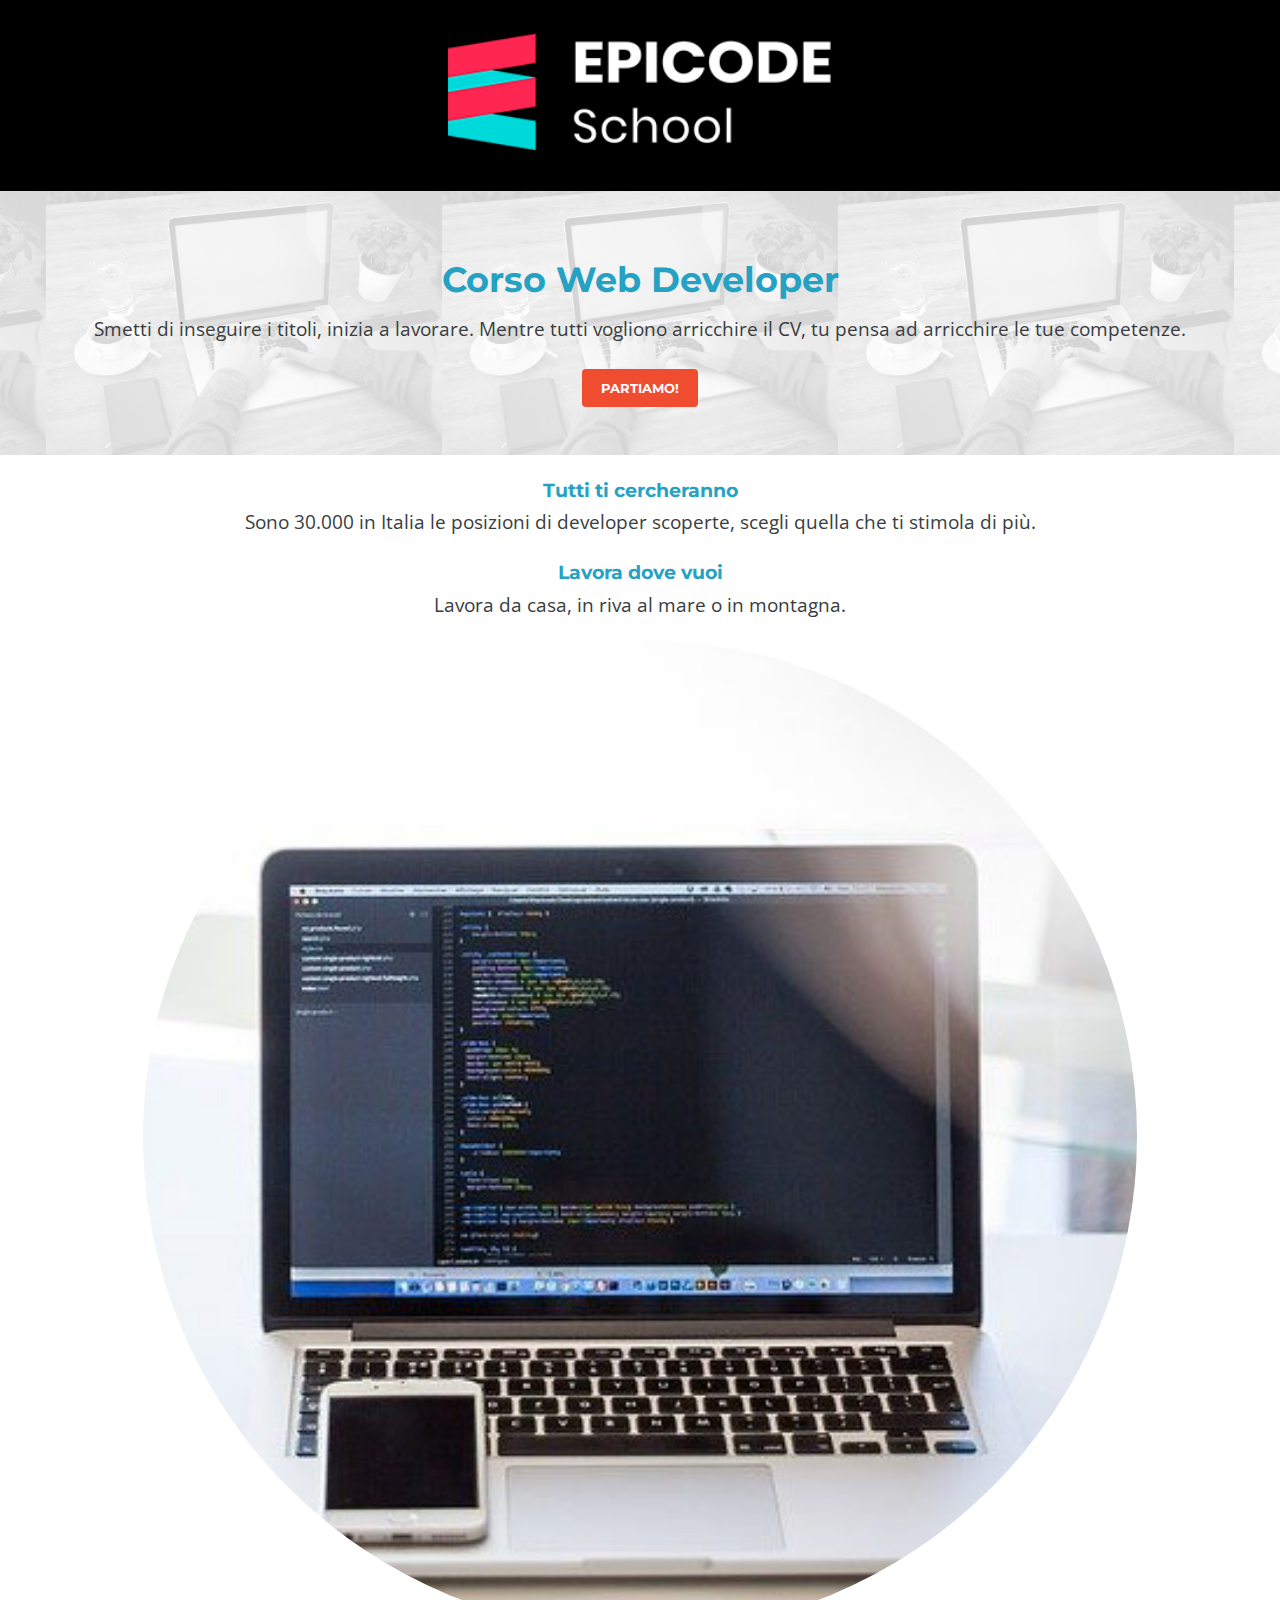
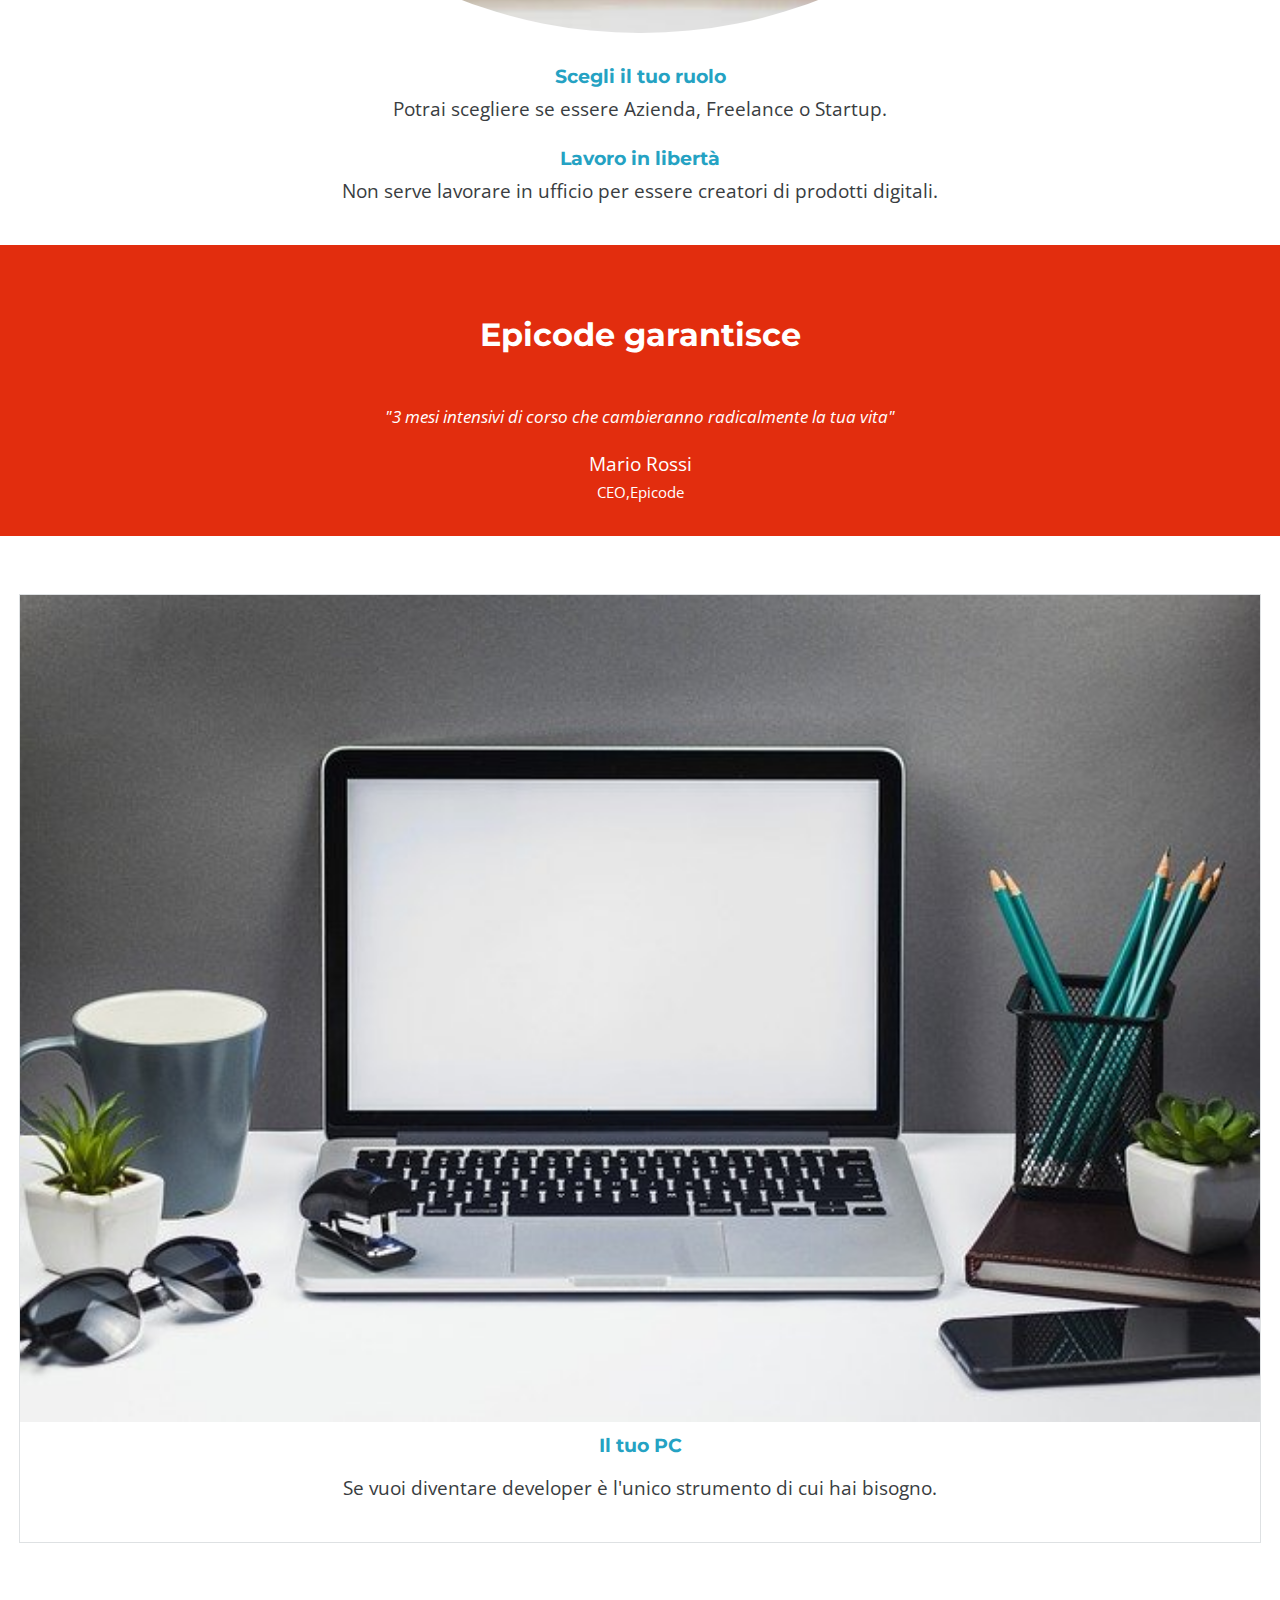
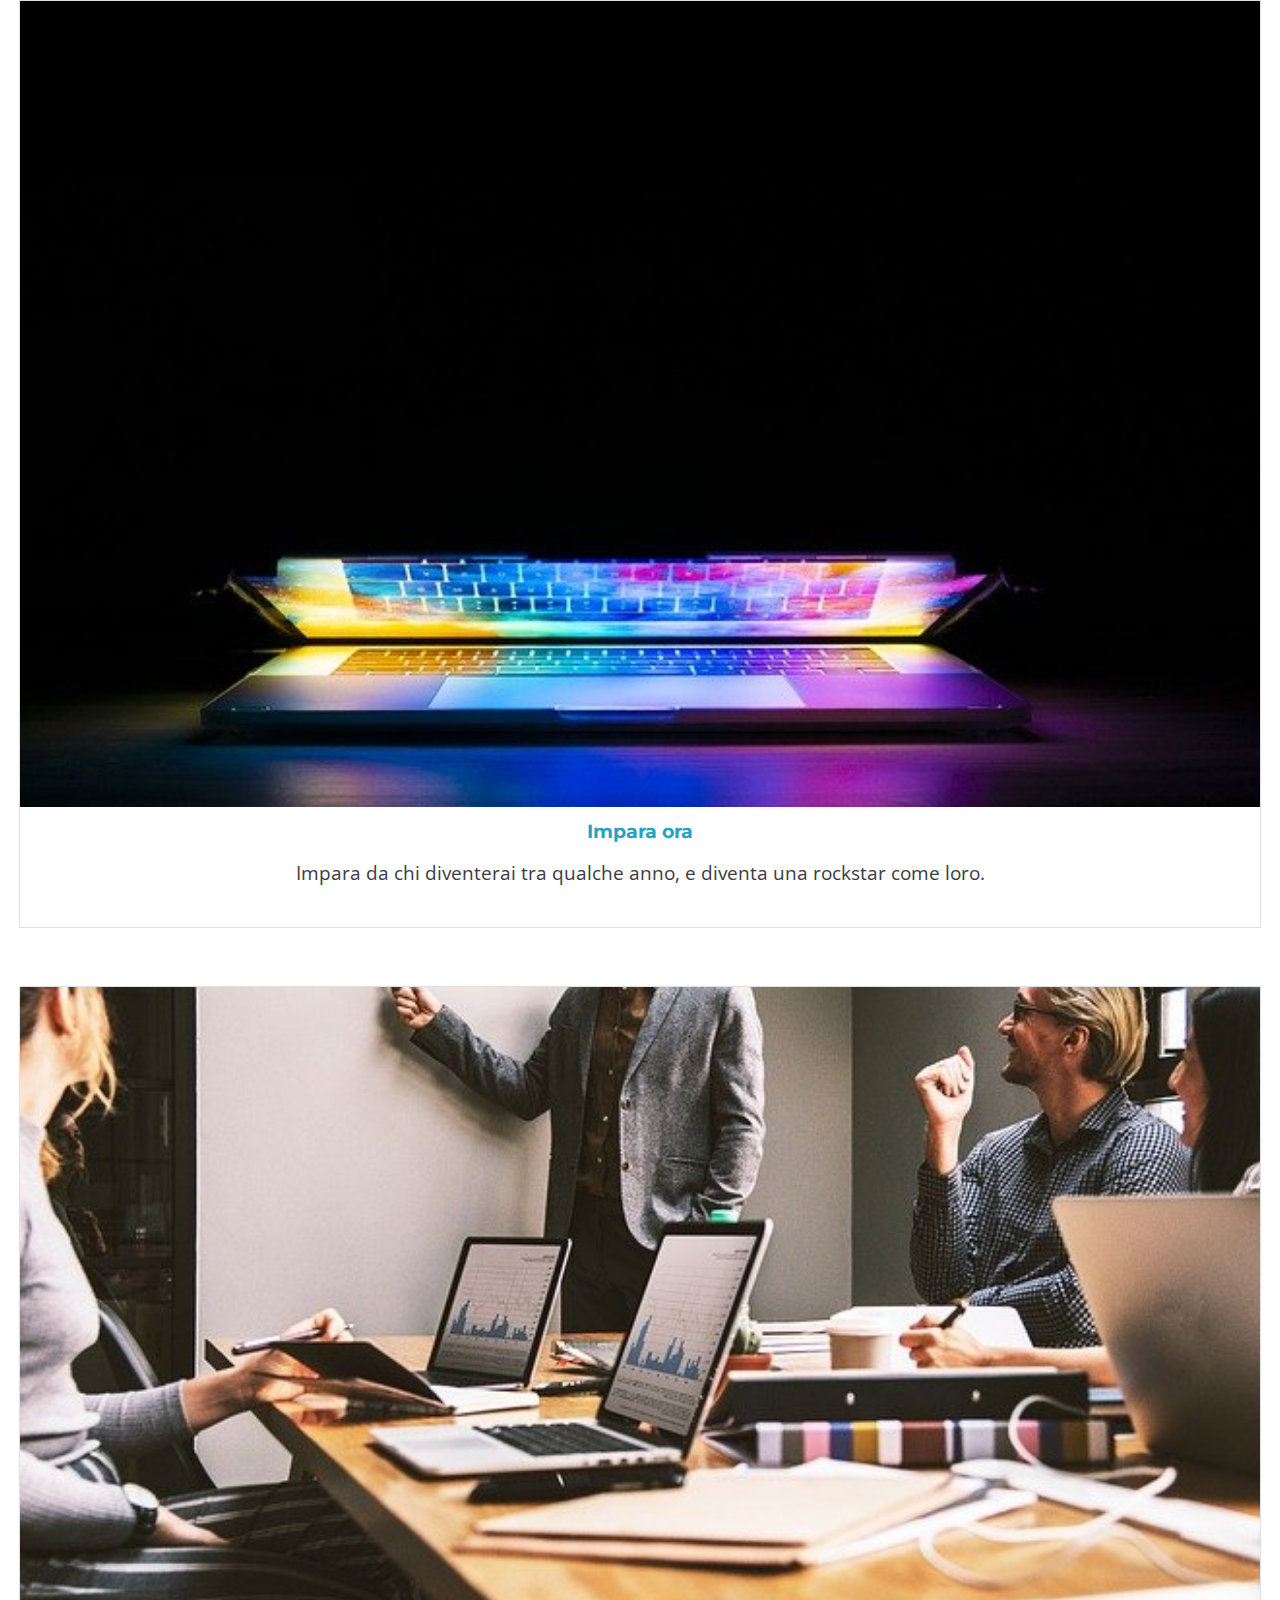
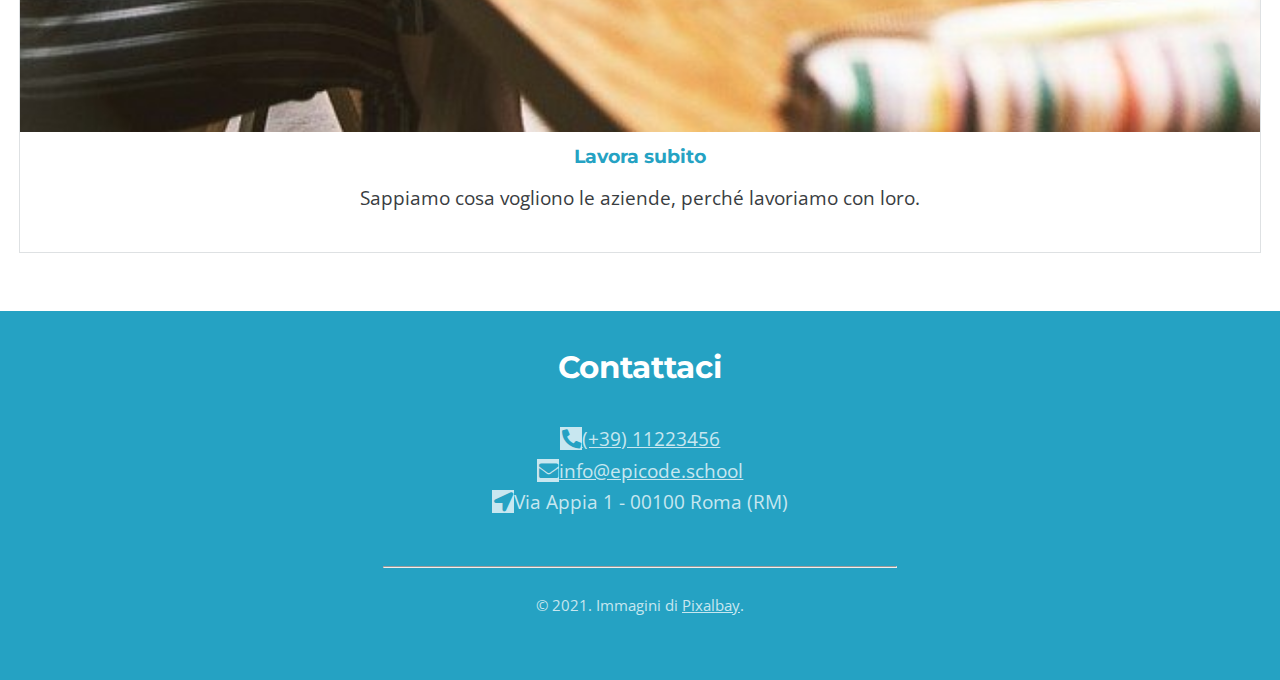
<file: index.html>
<!DOCTYPE html>
<html lang="en">
<head>
    <meta charset="UTF-8">
    <meta name="viewport" content="width=, initial-scale=1.0">
    <meta name="description" content="Da zero a Epicode con i corsi completi per diventare uno sviluppatore professionista in 3 mesi.
    " />
    <title>Corso Web Developer - Epicode school</title>
    <link rel="stylesheet" href="./css/reset.css" />
    <link rel="stylesheet" href="https://cdnjs.cloudflare.com/ajax/libs/font-awesome/5.15.4/css/all.min.css" integrity="sha512-1ycn6IcaQQ40/MKBW2W4Rhis/DbILU74C1vSrLJxCq57o941Ym01SwNsOMqvEBFlcgUa6xLiPY/NS5R+E6ztJQ==" crossorigin="anonymous" referrerpolicy="no-referrer" />
    <link rel="stylesheet" href="./css/style.css" />
</head>
<body>
    <header>
        <div>
            <img src="./images/logo.png" alt="Logo Epicode School" />
        </div>
        <nav>
        <h1>
            Corso Web Developer
        </h1>
        <p>
            Smetti di inseguire i titoli, inizia a lavorare. Mentre tutti vogliono arricchire il CV, tu pensa ad arricchire le tue competenze.
        </p>
            <button type="button">PARTIAMO!</button>    
        </nav>
    </header>
   <main>
    <article>
        <div>
            <h3>Tutti ti cercheranno</h3>
            <p>Sono 30.000 in Italia le posizioni di developer scoperte, scegli quella che ti stimola di più.</p>
        </div>    
        <div>
            <h3>Lavora dove vuoi</h3>
            <p>Lavora da casa, in riva al mare o in montagna.</p>
        </div>
        <div>
        <img src="./images/notebook.jpg" alt="Notebook" width="100%" id="fotocerchio"/>
        </div>
            <div>
                <h3>Scegli il tuo ruolo</h3>
                <p>Potrai scegliere se essere Azienda, Freelance o Startup.</p>
            </div>
            <div> 
                <h3>Lavoro in libertà</h3>
                <p>Non serve lavorare in ufficio per essere creatori di prodotti digitali.</p>
            </div>
        <aside>
            <h2>Epicode garantisce</h2>
            <blockquote>
                <p id="citazione">"3 mesi intensivi di corso che cambieranno radicalmente la tua vita"</p>
                <cite>Mario Rossi</cite>
                <p>CEO,Epicode</p>
            </blockquote>
        </aside>
        <section>
            <div>
                <img src="./images/foto1.jpg" alt="Computer portatile su una scrivania" width="100%"/>
                <h3>Il tuo PC</h3>
                <p>Se vuoi diventare developer è l'unico strumento di cui hai bisogno.</p>
            </div>
             <div>
                <img src="./images/foto2.jpg" alt="Computer portatile quasi chiuso" width="100%"/>
                <h3>Impara ora</h3>
                <p>Impara da chi diventerai tra qualche anno, e diventa una rockstar come loro.</p>
             </div>
              <div>
                <img src="./images/foto3.jpg" alt="Riunione tra developers con computers sulla scrivania" width="100%"/>
                <h3>Lavora subito</h3>
                <p>Sappiamo cosa vogliono le aziende, perché lavoriamo con loro.</p>
              </div>
        </section>
    </article>
   </main>
   <footer>
    <h2>Contattaci</h2>
    <address>
        <a href="tel:+3911223456"><i class="fas fa-phone-alt"></i>(+39) 11223456</a>
        <a href="mailto: info@epicode.school"><i class="fas fa-envelope"></i>info@epicode.school</a>
        <p><i class="fas fa-location-arrow"></i>Via Appia 1 - 00100 Roma (RM)</p>
    </address>
    <hr>
    <p id="ultima">&copy; 2021. Immagini di <u>Pixalbay</u>.</p>
   </footer>
</body>
</html>
</file>
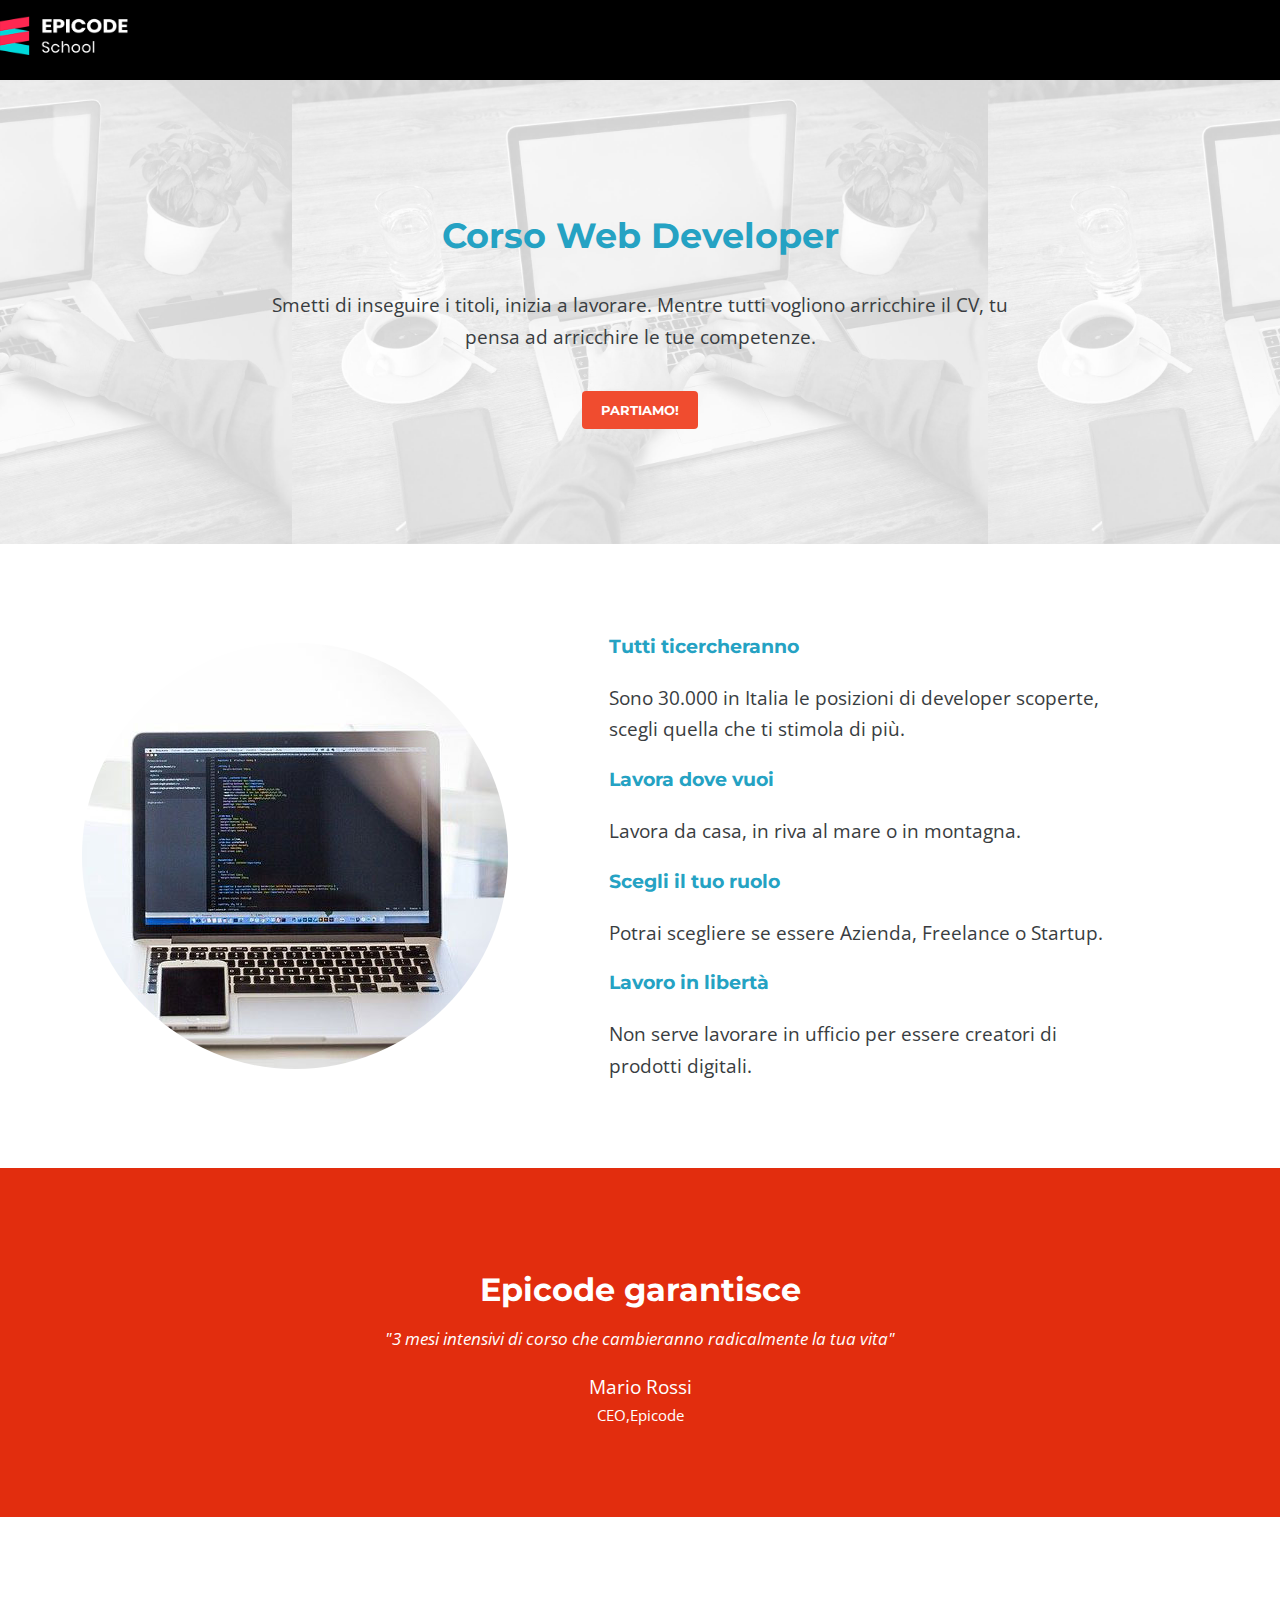
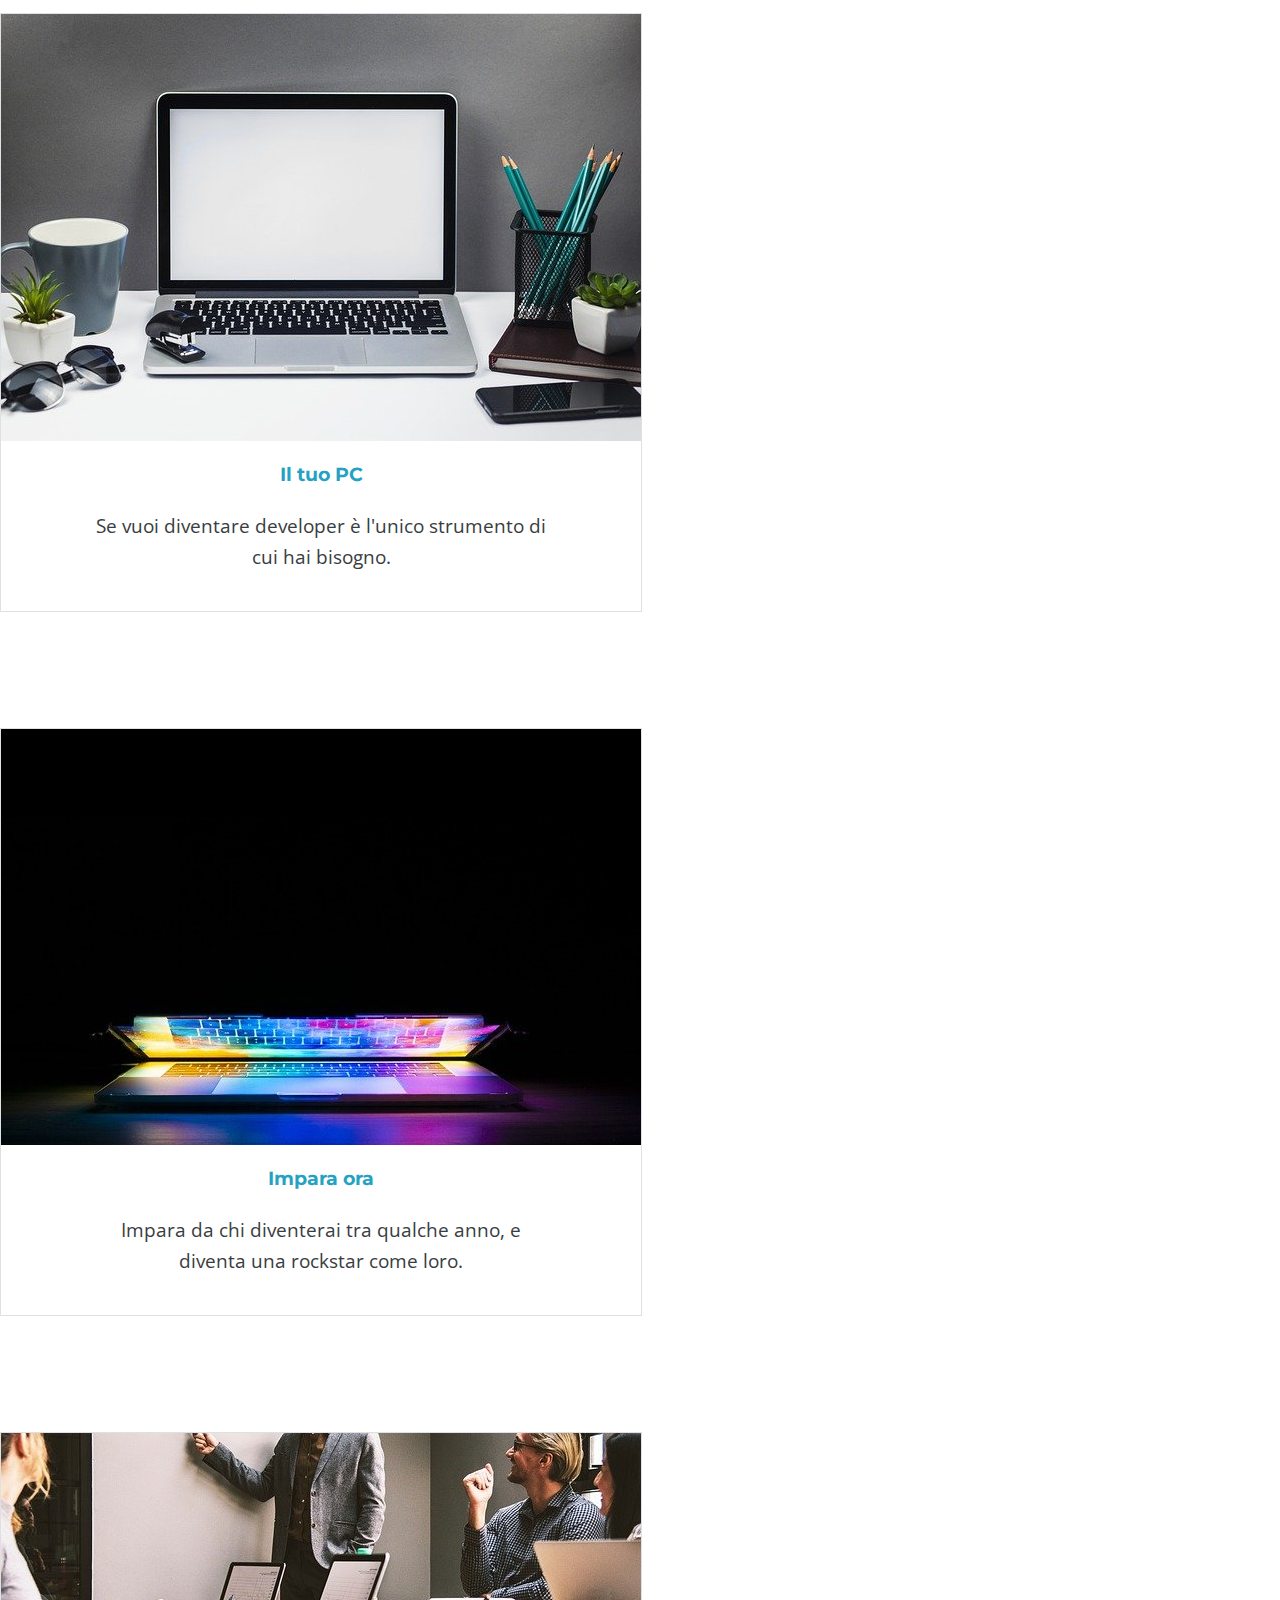
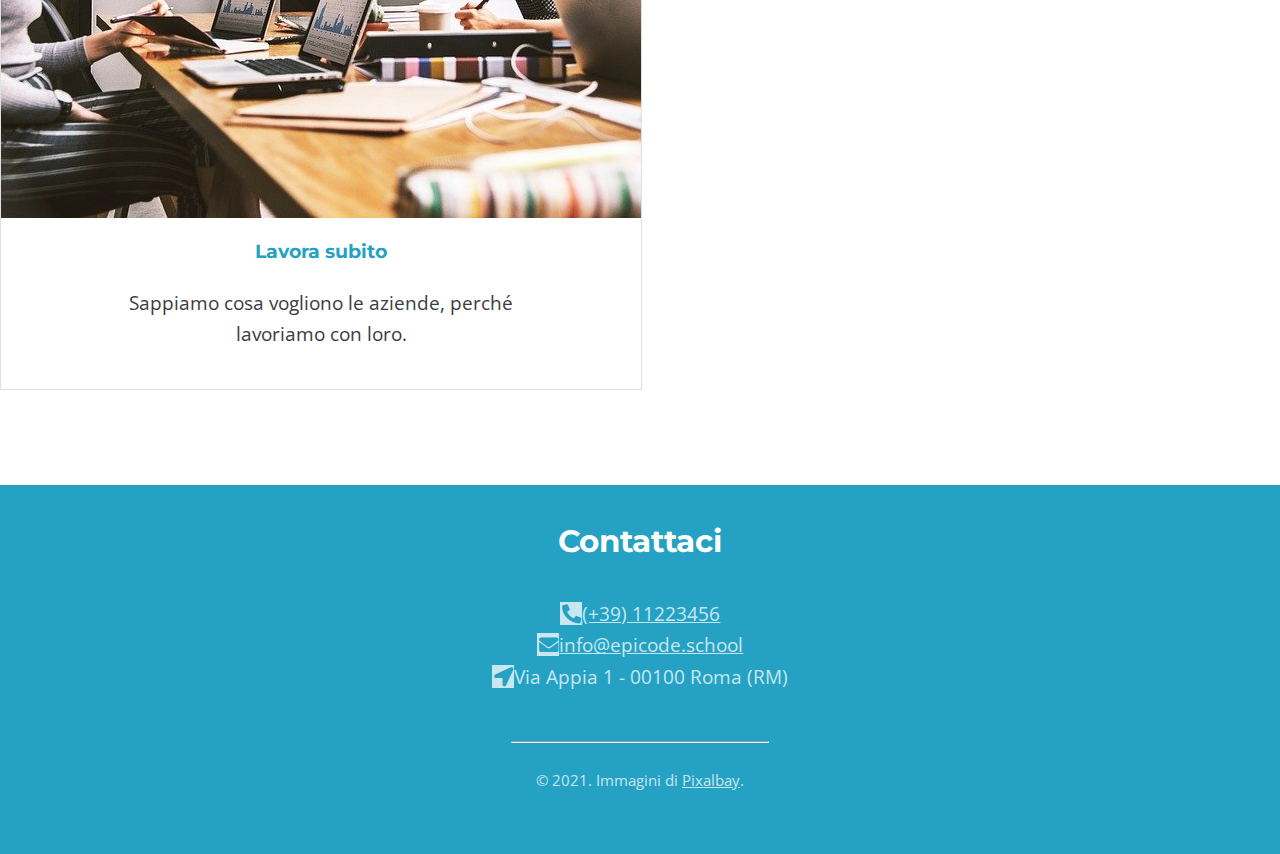
<file: index-desktop.html>
<!DOCTYPE html>
<html lang="en">
<head>
    <meta charset="UTF-8">
    <meta name="viewport" content="width=, initial-scale=1.0">
    <meta name="description" content="Da zero a Epicode con i corsi completi per diventare uno sviluppatore professionista in 3 mesi.
    " />
    <title>Corso Web Developer - Epicode school</title>
    <link rel="stylesheet" href="./css/reset.css" />
    <link rel="stylesheet" href="https://cdnjs.cloudflare.com/ajax/libs/font-awesome/5.15.4/css/all.min.css" integrity="sha512-1ycn6IcaQQ40/MKBW2W4Rhis/DbILU74C1vSrLJxCq57o941Ym01SwNsOMqvEBFlcgUa6xLiPY/NS5R+E6ztJQ==" crossorigin="anonymous" referrerpolicy="no-referrer" />
    <link rel="stylesheet" href="./css/style-desktop.css" />
</head>
<body>
    <header>
        <div>
            <img src="./images/logo.png" alt="Logo Epicode School" />
        </div>
        <nav>
        <h1>
            Corso Web Developer
        </h1>
        <p>
            Smetti di inseguire i titoli, inizia a lavorare. Mentre tutti vogliono arricchire il CV, tu <br> pensa ad arricchire le tue competenze.
        </p>
            <button type="button">PARTIAMO!</button>    
        </nav>
    </header>
   <main>
    <article>
        <div class="primariga">
            <img src="./images/notebook.jpg" alt="Notebook" id="notebook"/>
            <div class="inline">
            <h3>Tutti ticercheranno</h3>
            <p>Sono 30.000 in Italia le posizioni di developer scoperte,<br> scegli quella che ti stimola di più.</p>
          
        
            <h3>Lavora dove vuoi</h3>
            <p>Lavora da casa, in riva al mare o in montagna.</p>
        
        
            
            <h3>Scegli il tuo ruolo</h3>
            <p>Potrai scegliere se essere Azienda, Freelance o Startup.</p>
            
            <h3>Lavoro in libertà</h3>
            <p>Non serve lavorare in ufficio per essere creatori di <br>prodotti digitali.</p>
            </div>
        </div>
        <aside>
            <h2>Epicode garantisce</h2>
            <blockquote>
                <p id="citazione">"3 mesi intensivi di corso che cambieranno radicalmente la tua vita"</p>
                <cite>Mario Rossi</cite>
                <p>CEO,Epicode</p>
            </blockquote>
        </aside>
        <section>
            <div>
                <img src="./images/foto1.jpg" alt="Computer portatile su una scrivania"/>
                <h3>Il tuo PC</h3>
                <p>Se vuoi diventare developer è l'unico strumento di<br> cui hai bisogno.</p>
            </div>
             <div>
                <img src="./images/foto2.jpg" alt="Computer portatile quasi chiuso" />
                <h3>Impara ora</h3>
                <p>Impara da chi diventerai tra qualche anno, e<br> diventa una rockstar come loro.</p>
             </div>
              <div>
                <img src="./images/foto3.jpg" alt="Riunione tra developers con computers sulla scrivania" />
                <h3>Lavora subito</h3>
                <p>Sappiamo cosa vogliono le aziende, perché <br>lavoriamo con loro.</p>
              </div>
        </section>
    </article>
   </main>
   <footer>
    <div>
    <h2>Contattaci</h2>
    <address>
        <a href="tel:+3911223456"><i class="fas fa-phone-alt"></i>(+39) 11223456</a>
        <a href="mailto: info@epicode.school"><i class="fas fa-envelope"></i>info@epicode.school</a>
        <p><i class="fas fa-location-arrow"></i>Via Appia 1 - 00100 Roma (RM)</p>
    </address>
    <hr>
    <p id="ultima">&copy; 2021. Immagini di <u>Pixalbay</u>.</p>
    </div>   
</footer>
</body>
</html>
</file>
<file: css/style.css>
/*FONT IMPORTATI*/

@import url('https://fonts.googleapis.com/css2?family=Open+Sans:ital,wght@0,300..800;1,300..800&display=swap');
@import url('https://fonts.googleapis.com/css2?family=Montserrat:ital,wght@0,100..900;1,100..900&display=swap');

/*BODY*/

body {
    color: #393d41 ;
    font-size: 1.2rem;
    line-height: 1.65;
    font-family: "Open Sans", sans-serif;
    font-optical-sizing: auto;
    width: 100vw;
}

h1, h2, h3, h4, h5, h6 {
    font-family: "Montserrat", sans-serif;
    font-optical-sizing: auto;
    font-weight: bold;
    line-height: 1,5;
    color: #25a2c3 ;
}
/*HEADER*/

header {
    text-align: center;
}

header div {
    width: 100%;
    background-color: black;
    padding: 2rem 0;
}

header img {
    width: 30%;
}

/*NAV*/

nav {
    background-image: url(../images/banner.jpg);
    padding: 3rem 3rem ;
    background-position: center;
    background-size: contain;
}

nav h1 {
    font-size: 1.8em;
    line-height: 1;
    padding: 1.5rem 0 1rem 0;
}

nav p {
 padding: 0 0 1.5rem 0;
}
    

nav button {
    padding: 0.7rem 1.2rem;
    border-radius: 0.3em;
    background-color: #f04c2f;
    font-family: "Montserrat", sans-serif;
    font-weight: bold;
    color: white;
    border-style: none;
}
/*MAIN*/

article div { 
    margin: 1em;
}
main div {
    text-align: center;
}

#fotocerchio {
    border-radius: 50%;
    width: 80%;
}

main {
    
}

/*ASIDE*/

aside {
    background-color: #e22d0e;
    margin: 2em 0;
    text-align: center;
    color: white;
    
}

aside h2 {
    color: white;
    font-family: "Montserrat", sans-serif;
    font-optical-sizing: auto;
    font-weight: bold;
    font-size: 2rem;
    padding: 2em 0 1em 0;
}

#citazione {
    font-style: italic;
    padding: 0.5em 3em 1em 3em;
    font-size: 0.9em;
}


aside p {
    font-size: 0.8em;
    padding: 0 0 2em 0;
}
/*SECTION*/

section div {
    border: solid 1px #dee1e3;
    margin: 3em 0;
    
    
}

section div h3 {
    padding: 2em auto;
}

section p {
   padding: 0.5em 1em 2em 1em;
}

section {
    margin: 2em 1em;
}

/*FOOTER*/


footer h2 {
    color:white;
    padding: 1em 1em;
    font-size: 1.6em;
}
footer {
    text-align: center;
    background-color: #25a2c3;
    color: #c8e7f0;
}

footer a {
    color: #c8e7f0;
    display: block;
}

footer i {
    background-color: #c8e7f0;
    color: #25a2c3;
    padding: 0.1em;
}

footer address {
    padding: 0 0 2em 0;
}

footer hr {
    width: 40%;
}

#ultima {
    padding: 1em 2em 4em 2em;
    font-size: 0.8em;
}

/*ADDRESS*/
</file>
<file: css/style-desktop.css>
/*FONT IMPORTATI*/

@import url('https://fonts.googleapis.com/css2?family=Open+Sans:ital,wght@0,300..800;1,300..800&display=swap');
@import url('https://fonts.googleapis.com/css2?family=Montserrat:ital,wght@0,100..900;1,100..900&display=swap');

/*BODY*/

body {
    color: #393d41 ;
    font-size: 1.2rem;
    line-height: 1.65;
    font-family: "Open Sans", sans-serif;
    font-optical-sizing: auto;
    width: 100vw;
}

h1, h2, h3, h4, h5, h6 {
    font-family: "Montserrat", sans-serif;
    font-optical-sizing: auto;
    font-weight: bold;
    line-height: 1,5;
    color: #25a2c3 ;
}
/*HEADER*/

header {
    text-align: center;
}

header div {
   
    background-color: black;
    padding: 1rem 0;
    text-align: left;
}

header img {
    width: 10%;
}

/*NAV*/

nav {
    background-image: url(../images/banner.jpg);
    padding: 6em;
    background-position: center;
    background-size: contain;
}

nav h1 {
    font-size: 1.8em;
    line-height: 1;
    padding: 1.5rem 0 1rem 0;
}

nav p {
    padding: 1em 0 2em 0;
}
    

nav button {
    padding: 0.7rem 1.2rem;
    border-radius: 0.3em;
    background-color: #f04c2f;
    font-family: "Montserrat", sans-serif;
    font-weight: bold;
    color: white;
    border-style: none;
}

/*MAIN*/



main div {
    text-align: center;
}


article .inline {
    display: inline-block;
    vertical-align: middle;
    text-align: left;
    padding: 0 5em;
}

#notebook {
    border-radius: 50%;
    vertical-align: middle;
}

article .inline p , h3 {
    padding: 0.5em 0;
}

article {
    margin: 2em 0;
   
}

article div.primariga {
    padding: 2em 0;
}
/*ASIDE*/

aside {
    background-color: #e22d0e;
    margin: 2em 0;
    text-align: center;
    color: white;
    padding: 5em 0 3em 0;
    
}

aside h2 {
    color: white;
    font-family: "Montserrat", sans-serif;
    font-optical-sizing: auto;
    font-weight: bold;
    font-size: 2rem;
    
}

#citazione {
    font-style: italic;
    padding: 0.5em 3em 1em 3em;
    font-size: 0.9em;
}


aside p {
    font-size: 0.8em;
    padding: 0 0 2em 0;
}
/*SECTION*/

section img {
    
}
section div {
    border: solid 1px #dee1e3;
    margin: 3em 0; 
    display: inline-block;
    
    
    
}

section div h3 {
}

section p {
    padding: 0.5em 1em 2em 1em;

}

section {
    
}

/*FOOTER*/


footer h2 {
    color:white;
    padding: 1em 1em;
    font-size: 1.6em;
}
footer {
    text-align: center;
    background-color: #25a2c3;
    color: #c8e7f0;
}

footer a {
    color: #c8e7f0;
    display: block;
    

}

footer i {
    background-color: #c8e7f0;
    color: #25a2c3;
    padding: 0.1em;
}

footer address {
    padding: 0 0 2em 0;
}

footer hr {
    width: 20%;
}

#ultima {
    padding: 1em 2em 4em 2em;
    font-size: 0.8em;
}

/*ADDRESS*/
</file>
